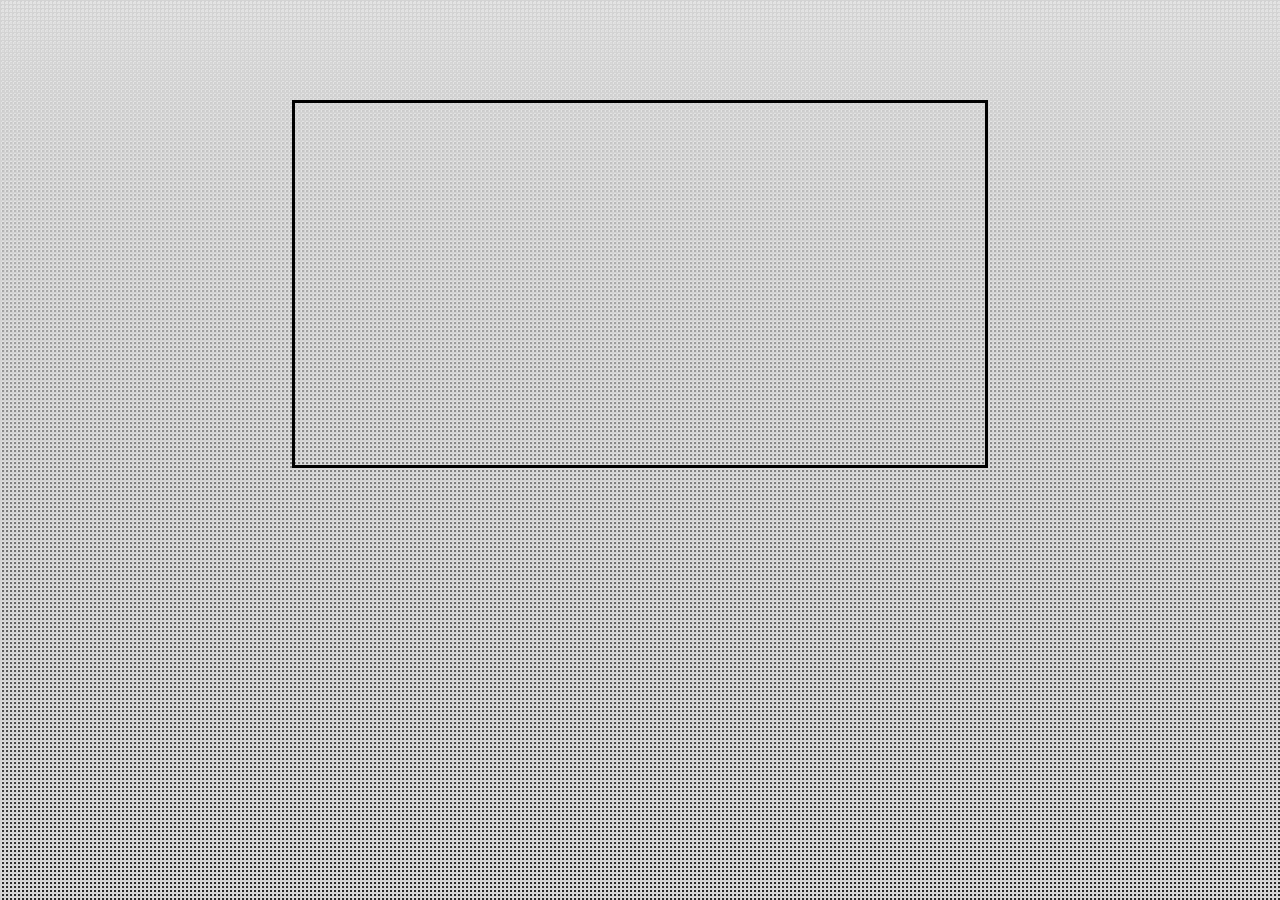
<file: index.html>
<!DOCTYPE html>
<html lang="ru">
  <head>
    <meta charset="UTF-8" />
    <meta name="viewport" content="width=device-width, initial-scale=1.0" />
    <title>Закрывающий тег</title>
    <link rel="stylesheet" href="./fonts/fonts.css" />
    <link rel="stylesheet" href="./styles/variables.css" />
    <link rel="stylesheet" href="./styles/globals.css" />
    <link rel="stylesheet" href="./styles/style.css" />
    <link rel="stylesheet" href="./styles/animations.css" />
  </head>
  <body class="page">
    <header class="header"></header>
    <main></main>
    <script src="./scripts/like.js"></script>
  </body>
</html>
</file>
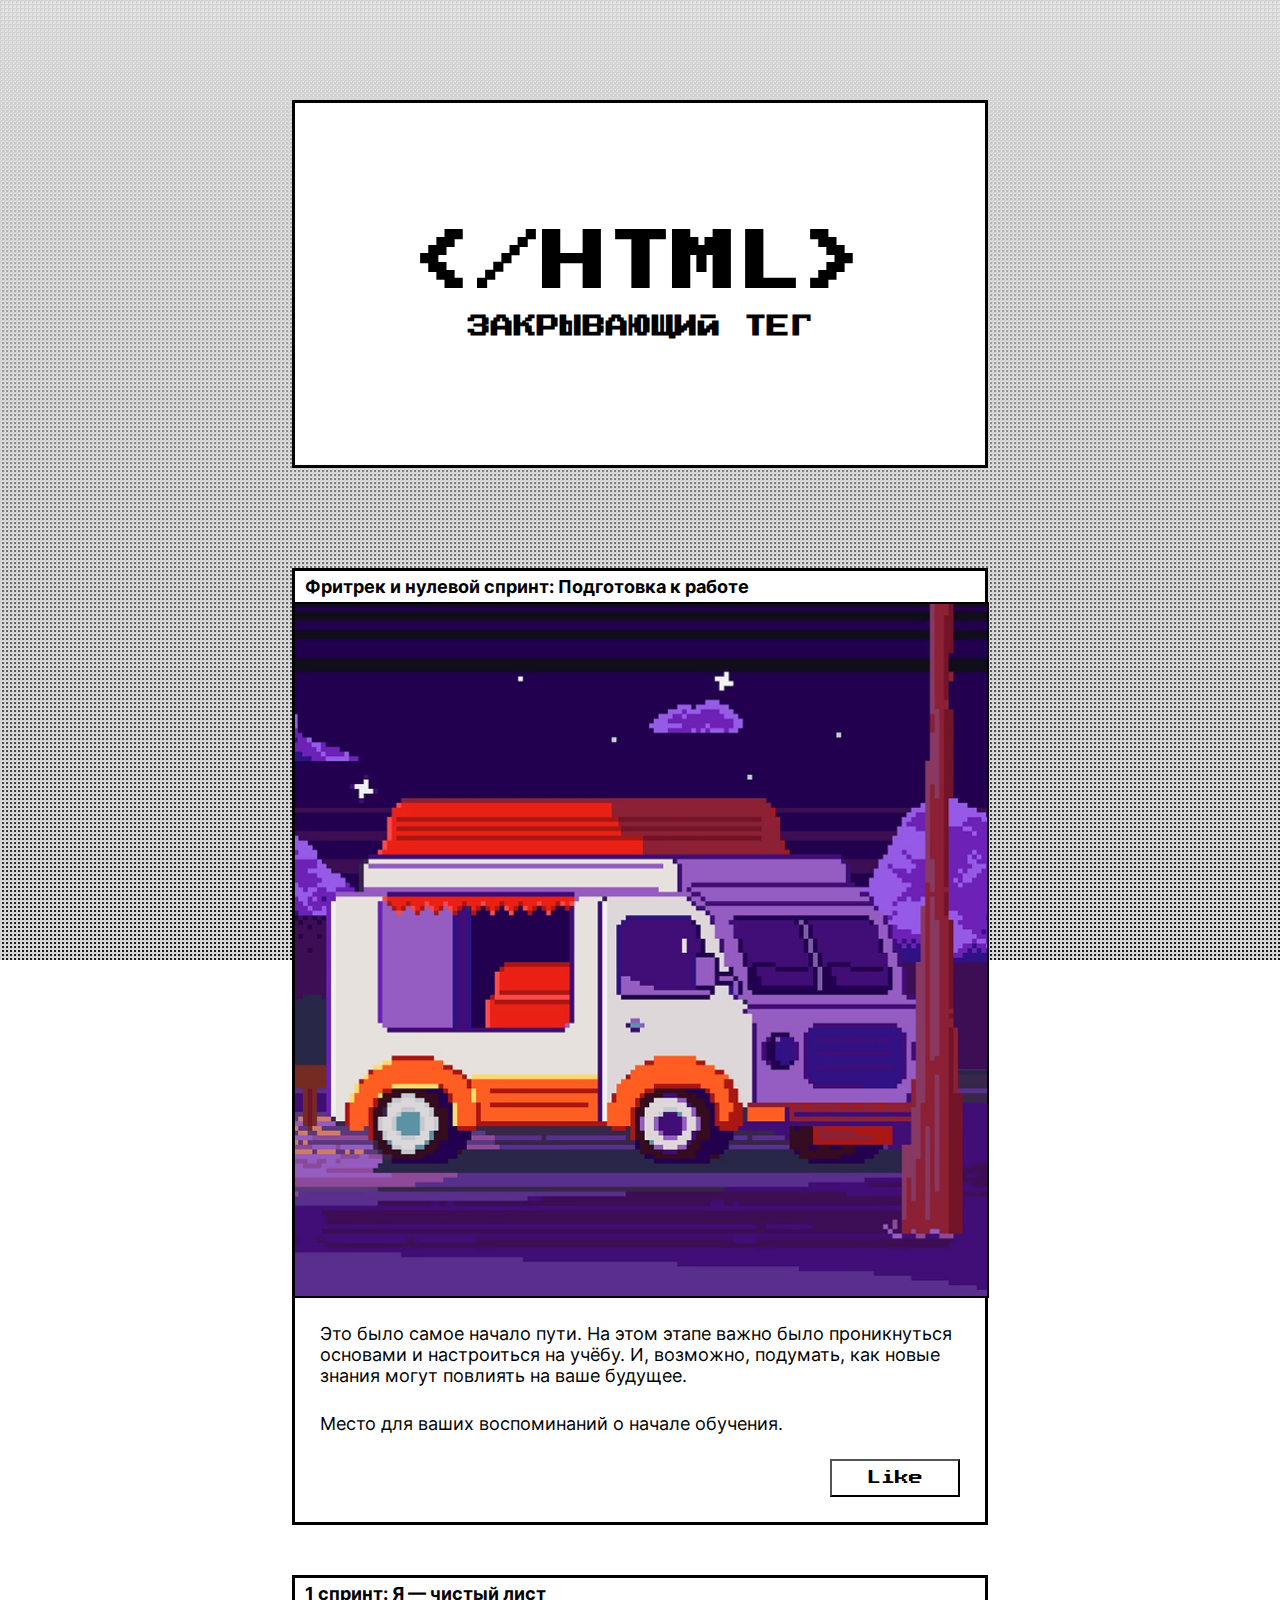
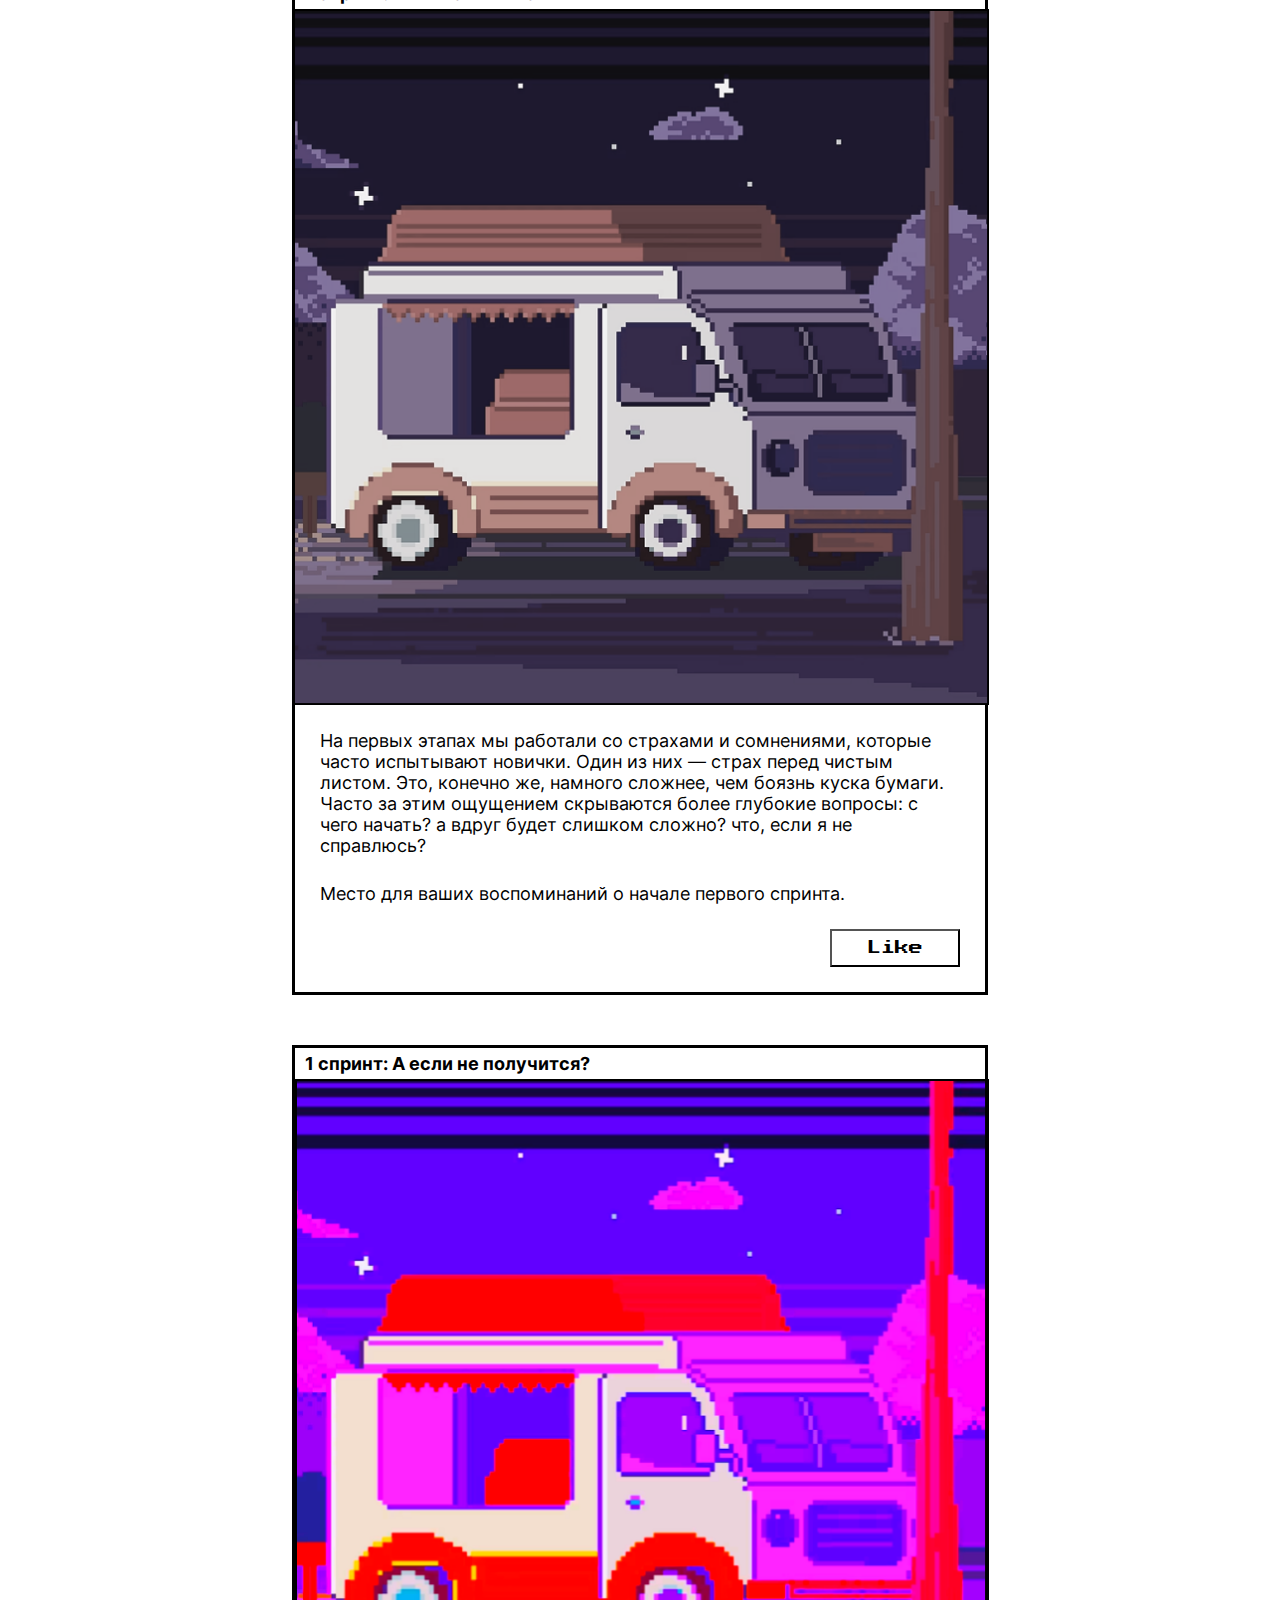
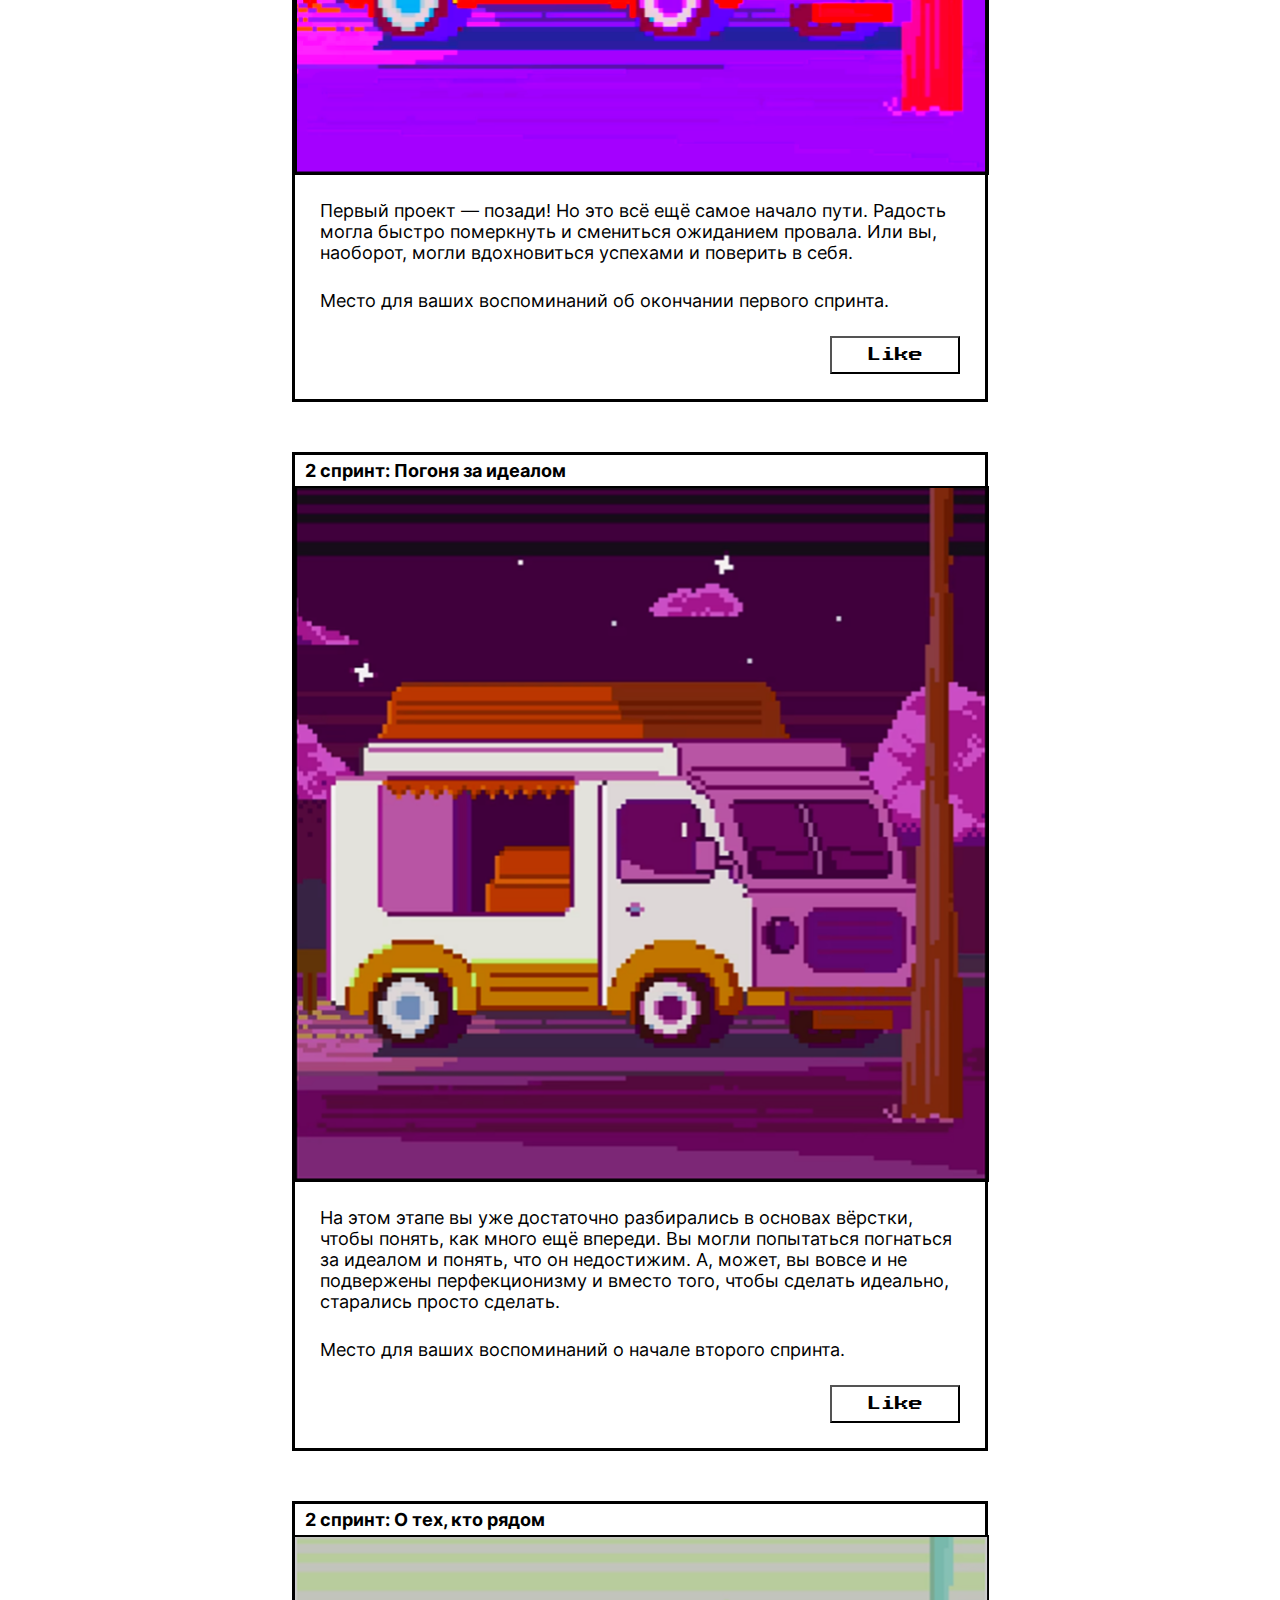
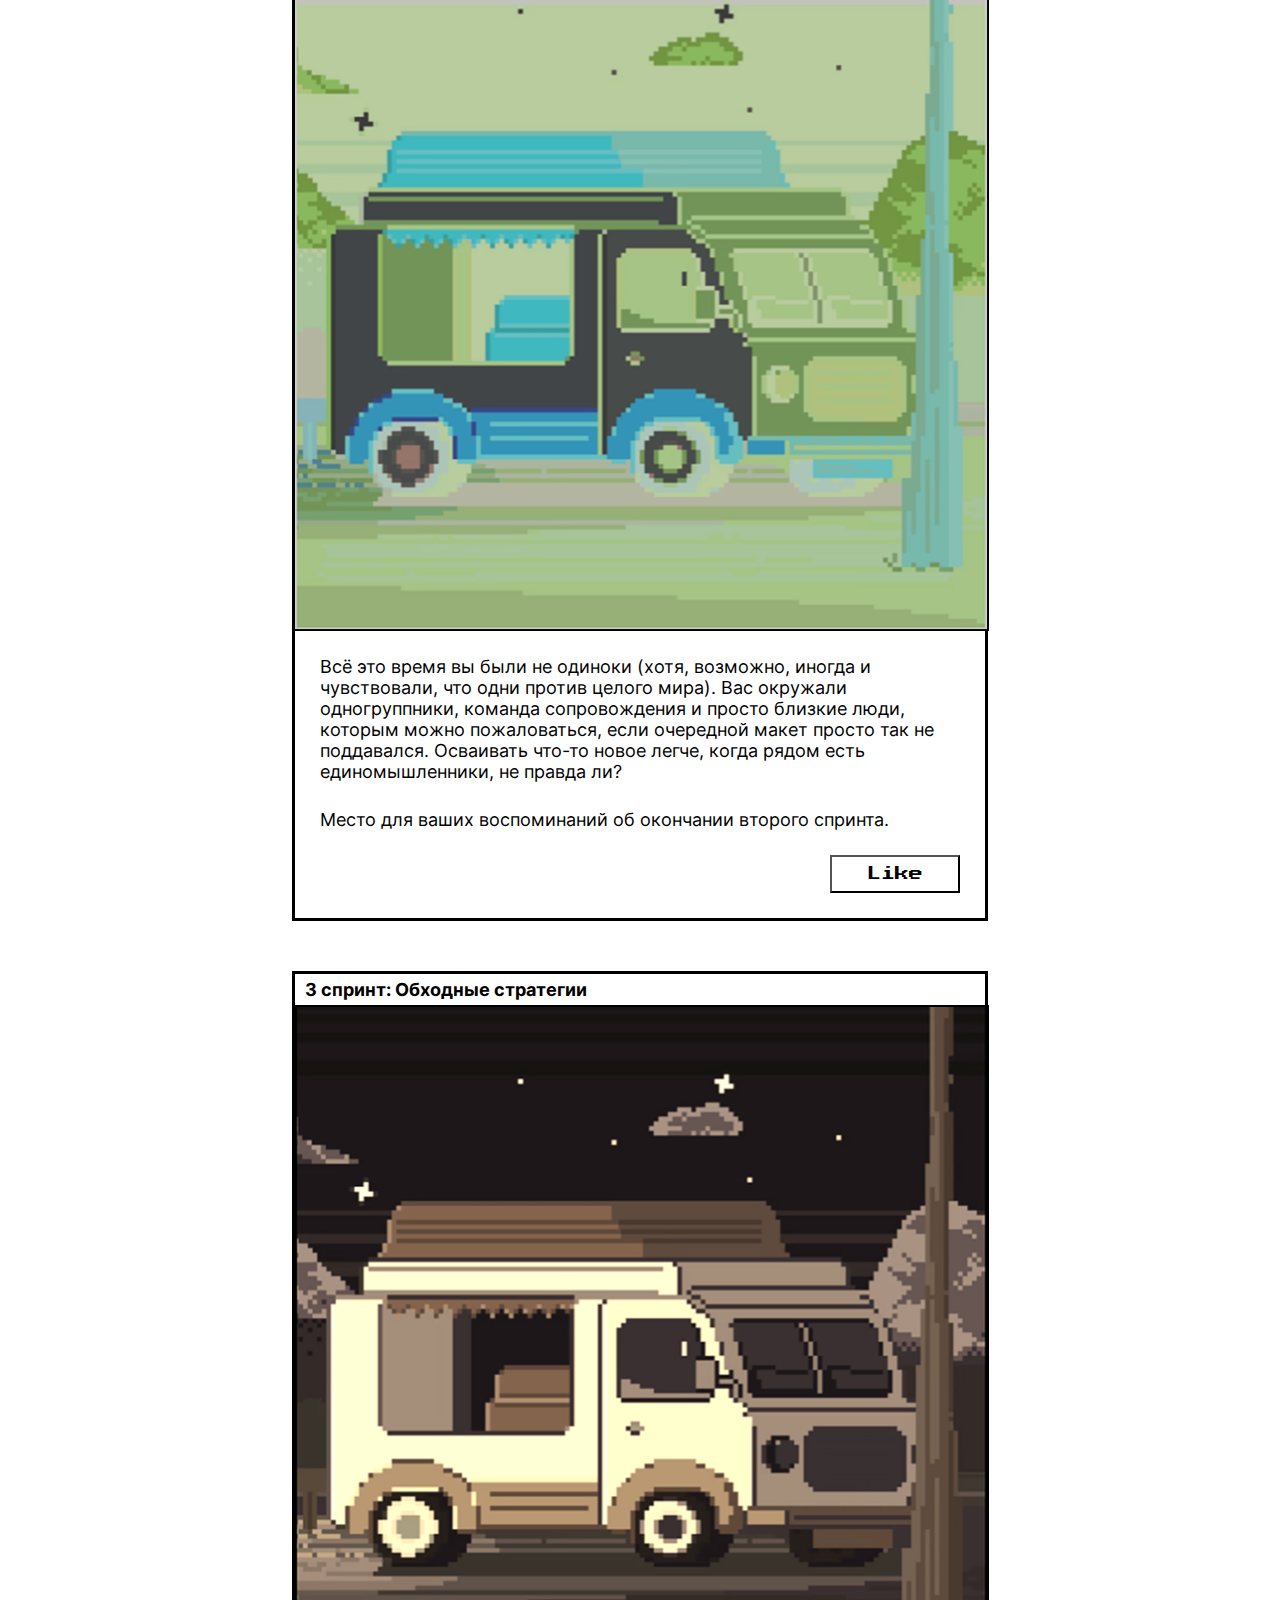
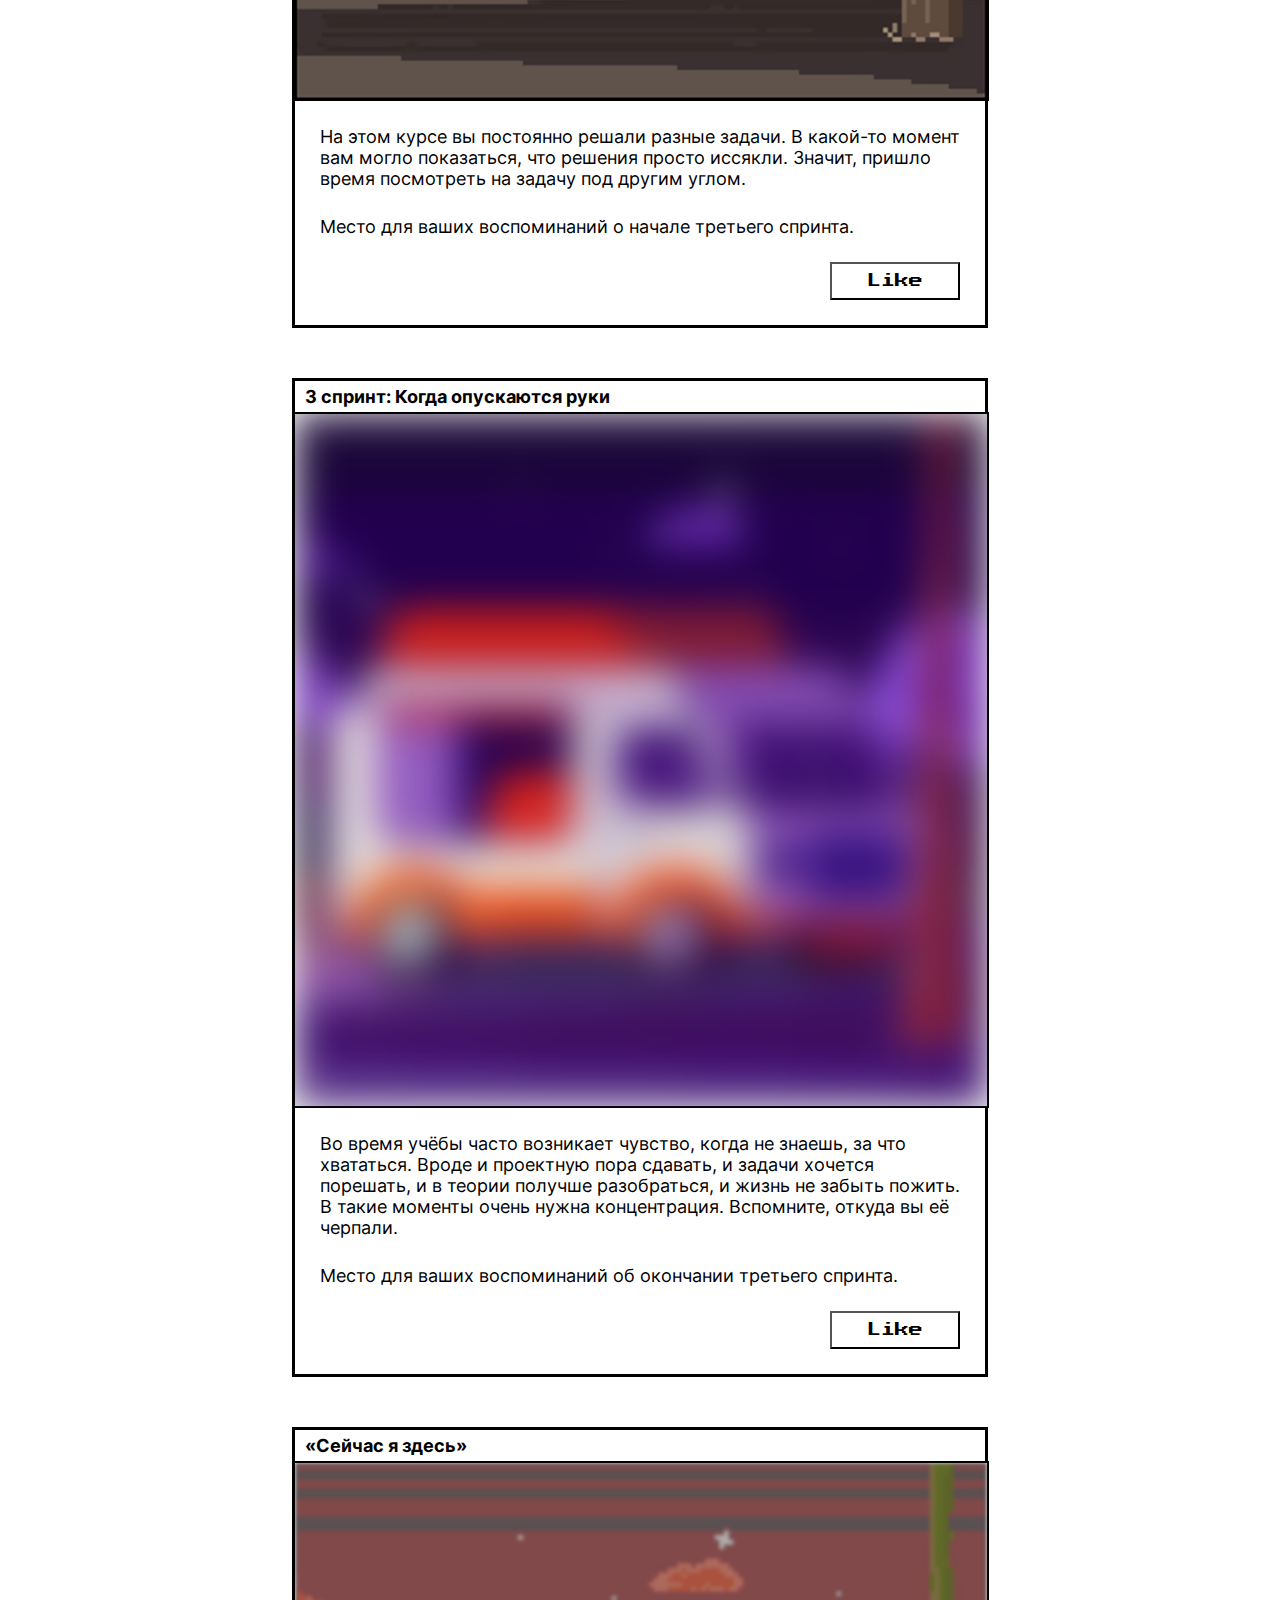
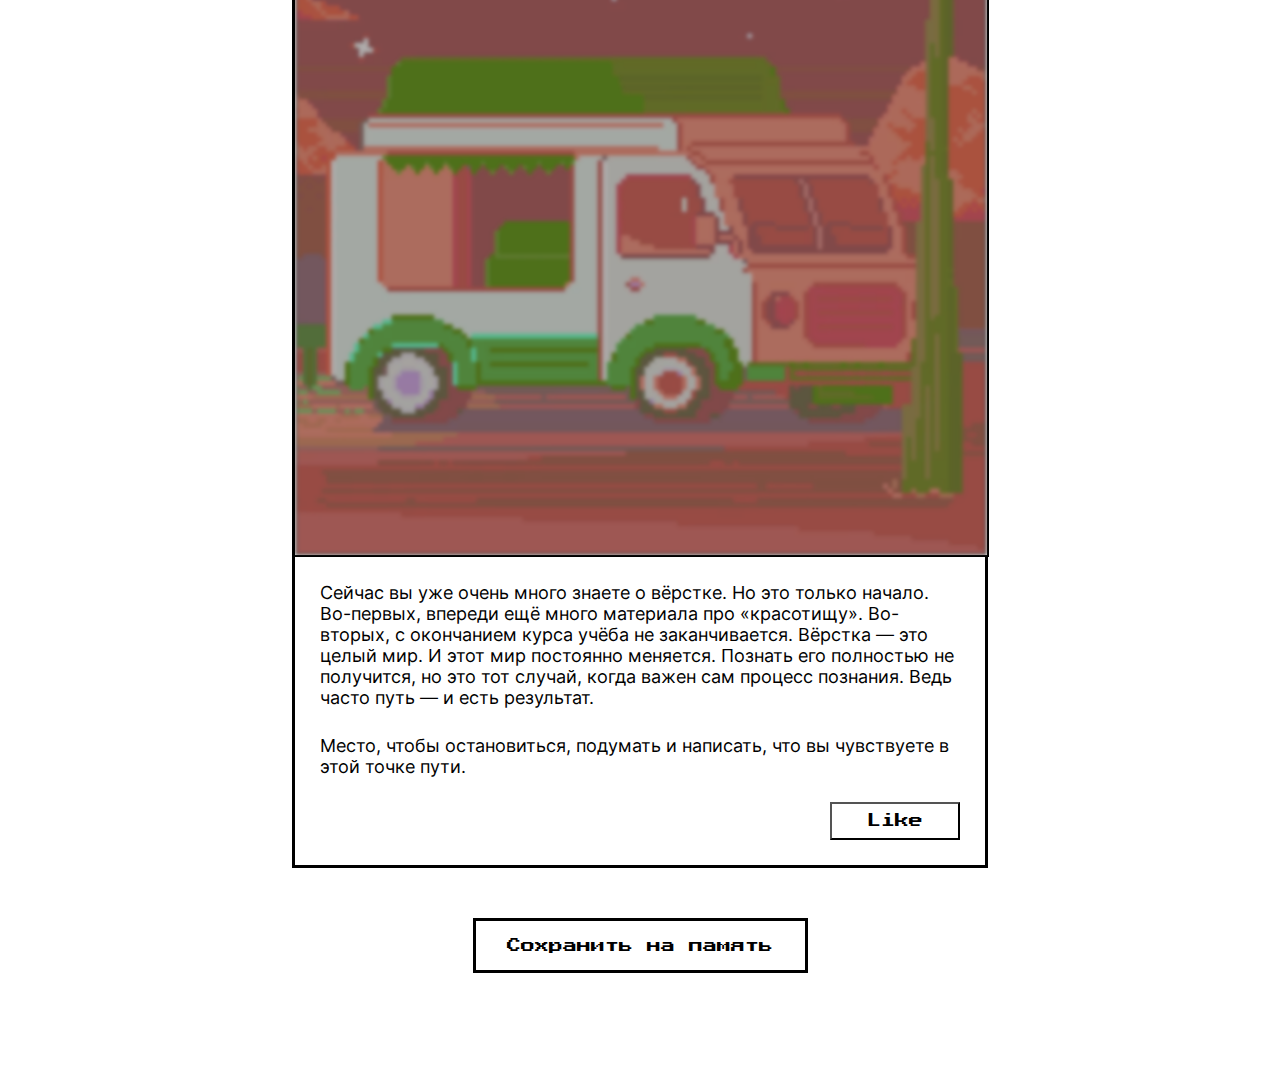
<file: zakrivayuschiy-teg-ad-main/zakrivayuschiy-teg-ad-main/index.html>
<!DOCTYPE html>
<html lang="ru">
  <head>
    <meta charset="UTF-8" />
    <meta name="viewport" content="width=device-width, initial-scale=1.0" />
    <title>Закрывающий тег</title>
    <link rel="stylesheet" href="./fonts/fonts.css" />
    <link rel="stylesheet" href="./styles/variables.css" />
    <link rel="stylesheet" href="./styles/globals.css" />
    <link rel="stylesheet" href="./styles/style.css" />
    <link rel="stylesheet" href="./styles/animations.css" />
  </head>
  <body class="page">
    <header class="header">
      <h1 class="header__item-title">&lt/html&gt</h1>
      <h2 class="header__item-subtitle">Закрывающий тег</h2>
    </header>
    <main class="main">
      <section class="section">
        <h3 class="title-of-item">Фритрек и нулевой спринт: Подготовка к работе</h3>
        <img class="image-in-item" src="./images/image1.png" alt="Изображение 1го блока">
        <p class="text-in-item item-text">Это было самое начало пути. На этом этапе важно было проникнуться основами и настроиться на учёбу. И, возможно, подумать, как новые знания могут повлиять на ваше будущее.</p>
        <p class="text-in-item item-subtext">Место для ваших воспоминаний о начале обучения.</p>
        <div class="btn-cont">
          <button class="card__like-button" href="#">Like</button>
        </div>
      </section>
      <section class="section">
        <h3 class="title-of-item">1 спринт: Я — чистый лист</h3>
        <img class="image-in-item" src="./images/image2.png" alt="Описание изображения">
        <p class="text-in-item item-text">На первых этапах мы работали со страхами и сомнениями, которые часто испытывают новички. Один из них — страх перед чистым листом. Это, конечно же, намного сложнее, чем боязнь куска бумаги. Часто за этим ощущением скрываются более глубокие вопросы: с чего начать? а вдруг будет слишком сложно? что, если я не справлюсь?</p>
        <p class="text-in-item item-subtext">Место для ваших воспоминаний о начале первого спринта.</p>
        <div class="btn-cont">
          <button class="card__like-button" href="#">Like</button>
        </div>
      </section>
      <section class="section">
        <h3 class="title-of-item">1 спринт: А если не получится?</h3>
        <img class="image-in-item" src="./images/image3.png" alt="Описание изображения">
        <p class="text-in-item item-text">Первый проект — позади! Но это всё ещё самое начало пути. Радость могла быстро померкнуть и смениться ожиданием провала. Или вы, наоборот, могли вдохновиться успехами и поверить в себя.</p>
        <p class="text-in-item item-subtext">Место для ваших воспоминаний об окончании первого спринта.</p>
        <div class="btn-cont">
          <button class="card__like-button" href="#">Like</button>
        </div>
      </section>
      <section class="section">
        <h3 class="title-of-item">2 спринт: Погоня за идеалом</h3>
        <img class="image-in-item" src="./images/image4.png" alt="Описание изображения">
        <p class="text-in-item item-text">На этом этапе вы уже достаточно разбирались в основах вёрстки, чтобы понять, как много ещё впереди. Вы могли попытаться погнаться за идеалом и понять, что он недостижим. А, может, вы вовсе и не подвержены перфекционизму и вместо того, чтобы сделать идеально, старались просто сделать.</p>
        <p class="text-in-item item-subtext">Место для ваших воспоминаний о начале второго спринта.</p>
        <div class="btn-cont">
          <button class="card__like-button" href="#">Like</button>
        </div>
      </section>
      <section class="section">
        <h3 class="title-of-item">2 спринт: О тех, кто рядом</h3>
        <img class="image-in-item" src="./images/image5.png" alt="Описание изображения">
        <p class="text-in-item item-text">Всё это время вы были не одиноки (хотя, возможно, иногда и чувствовали, что одни против целого мира). Вас окружали одногруппники, команда сопровождения и просто близкие люди, которым можно пожаловаться, если очередной макет просто так не поддавался. Осваивать что-то новое легче, когда рядом есть единомышленники, не правда ли?</p>
        <p class="text-in-item item-subtext">Место для ваших воспоминаний об окончании второго спринта.</p>
        <div class="btn-cont">
          <button class="card__like-button" href="#">Like</button>
        </div>
      </section>
      <section class="section">
        <h3 class="title-of-item">3 спринт: Обходные стратегии</h3>
        <img class="image-in-item" src="./images/image6.png" alt="Описание изображения">
        <p class="text-in-item item-text">На этом курсе вы постоянно решали разные задачи. В какой-то момент вам могло показаться, что решения просто иссякли. Значит, пришло время посмотреть на задачу под другим углом.</p>
        <p class="text-in-item item-subtext">Место для ваших воспоминаний о начале третьего спринта.</p>
        <div class="btn-cont">
          <button class="card__like-button" href="#">Like</button>
        </div>
      </section>
      <section class="section">
        <h3 class="title-of-item">3 спринт: Когда опускаются руки</h3>
        <img class="image-in-item" src="./images/image7.png" alt="Описание изображения">
        <p class="text-in-item item-text">Во время учёбы часто возникает чувство, когда не знаешь, за что хвататься. Вроде и проектную пора сдавать, и задачи хочется порешать, и в теории получше разобраться, и жизнь не забыть пожить. В такие моменты очень нужна концентрация. Вспомните, откуда вы её черпали.</p>
        <p class="text-in-item item-subtext">Место для ваших воспоминаний об окончании третьего спринта.</p>
        <div class="btn-cont">
          <button class="card__like-button" href="#">Like</button>
        </div>
      </section>
      <section class="section">
        <h3 class="title-of-item">«Сейчас я здесь»</h3>
        <img class="image-in-item" src="./images/image8.png" alt="Описание изображения">
        <p class="text-in-item item-text">Сейчас вы уже очень много знаете о вёрстке. Но это только начало. Во-первых, впереди ещё много материала про «красотищу». Во-вторых, с окончанием курса учёба не заканчивается. Вёрстка — это целый мир. И этот мир постоянно меняется. Познать его полностью не получится, но это тот случай, когда важен сам процесс познания. Ведь часто путь — и есть результат.</p>
        <p class="text-in-item item-subtext">Место, чтобы остановиться, подумать и написать, что вы чувствуете в этой точке пути.</p>
        <div class="btn-cont">
          <button class="card__like-button" href="#">Like</button>
        </div>
      </section>
      <section class="section-link">
        <a class="save__link">Сохранить на память</a>
      </section>
    </main>
    <script src="./scripts/like.js"></script>
  </body>
</html>
</file>
<file: fonts/fonts.css>
/* В этом файле вы импортируете все шрифты для сайта. Один из них вариативный и требует особенной настройки */
</file>
<file: styles/variables.css>
/* В этом файле будут храниться все значения переменных в исходном состоянии, а так же их изменения в зависимости от ширины устройства */
</file>
<file: styles/globals.css>
/* В этом файле уже написаны некоторые базовые стили, которые сбрасывают или преобразуют дефольное браузерное поведение.
Здесь же лежит утилитарный класс visually-hidden на случай, если нужно скрыть какой-то элемент, но оставить доступным для скринридера.
Вы можете изменять этот файл или дополнять. Но скорее всего, вам это не потребуется. */

*,
*::after,
*::before {
  box-sizing: border-box;
}

body {
  margin: 0;
}

h1,
h2,
h3,
h4,
h5,
h6,
p,
ul,
ol,
li {
  margin: 0;
  padding: 0;
}

a {
  color: inherit;
}

button,
input {
  color: currentColor;
  font-family: inherit;
  font-size: inherit;
}

ul,
ol {
  list-style: none;
}

.visually-hidden {
  position: absolute;
  inline-size: 1px;
  block-size: 1px;
  overflow: hidden;
  clip: rect(0 0 0 0);
  clip-path: inset(50%);
  white-space: nowrap;
}
</file>
<file: styles/style.css>
/* Здесь вы напишете основную часть стилей страницы.

Будьте внимательны! Для корректной работы скриптов на этом сайте нужно, чтобы в HTML некоторые классы были названы особым образом:
✦ like-icon — для svg-иконки анимированного сердца
✦ card__like-button — для кнопки Like рядом с иконкой
✦ card__icon-button — для кнопки, оборачивающей иконку
✦ card__icon-button — для кнопки, оборачивающей иконку
✦ is-liked — для обозначения состояния лайкнутой иконки в виде сердца
✦ button__text — для обозначения текстового элемента внутри кнопки

*/

@supports ((-webkit-text-stroke: 1px #fff) or (text-stroke: 1px #fff)) {
    .image-label {
        -webkit-text-stroke: 1px #fff;
        text-stroke: 1px #fff;
        color: transparent;
        text-shadow: none;
    }
}

@supports not ((-webkit-text-stroke: 1px #fff) or (text-stroke: 1px #fff)) {
    .image-label {
        text-shadow: 
            -1px -1px 0 #fff,
            1px -1px 0 #fff,
            -1px 1px 0 #fff,
            1px 1px 0 #fff;
    }
}

.page {
  display: flex;
  min-inline-size: 320px;
  min-block-size: 100dvb;
  justify-content: flex-start;
  align-items: center;
  flex-direction: column;
  background-color: var(--background-color);
  background-image: url(../images/background.png);
  background-repeat: no-repeat;
}

.header {
  display: flex;
  width: 696px;
  height: 368px;
  background-color: var(--background-color);
  border: 3px solid #000;
  margin: 100px 0;
  justify-content: center;
  align-items: center;
  flex-direction: column;
  font-family: var(--accent-font), sans-serif;
  text-transform: uppercase;
}

.header__item-title {
  font-size: 65px;
  margin-bottom: 20px;
}

.header__item-subtitle {
  font-size: 23px;
}

.main {
  display: flex;
  justify-content: center;
  align-items: center;
  flex-direction: column;
}

.section {
  background-color: var(--background-color);
  border: 3px solid #000;
  margin-bottom: 50px;
  width: 696px;
}

.title-of-item {
  line-height: 31px;
  width: 696px;
  padding-left: 10px;
  font-family: var(--main-font), sans-serif;
  font-variation-settings: 'wght' var(--card-title-font-weight);
  font-size: 18px;
}

.text-in-item {
  font-size: 18px;
  margin: 25px;
}

.item-text {
  font-family: var(--main-font), sans-serif;
  font-variation-settings: 'wght' var(--card-text-font-weight);
  margin-bottom: 27px;
}

.item-subtext {
  font-family: var(--main-font), sans-serif;
  font-variation-settings: 'wght' var(--card-text-font-weight);
  margin: 0;
  padding-left: 25px;
}

.btn-cont {
  display: flex;
  justify-content: flex-end;
  align-items: flex-end;
  margin-bottom: 25px;
  margin-right: 25px;
  margin-top: 27px;
}

.card__icon-button {
  display: flex;
  justify-content: center;
  align-items: center;
  background-color: transparent;
  border: none;
  margin-right: 0;
  padding: 0;
  cursor: pointer;
}

.card__icon-button:hover {
  outline: none;
}

.card__like-button {
  font-family: 'PressStart2P';
  font-size: 14px;
  width: 130px;
  height: 38px;
  margin-left: 12px;
}

.card__like-button:focus-visible {
  outline: none;
  box-shadow: 2px 2px 0 var(--accent-color);
}

.image-container {
  position: relative;
  display: inline-block;
}

.image-in-item {
  display: flex;
  justify-content: start;
  width: 696px;
  height: 696px;
  margin-left: -2px;
}

.image-in-item-second {
  filter: blur(0.4px) hue-rotate(30deg);
}

.image-in-item-third {
  filter: contrast(0.6) saturate(150%);
}

.image-in-item-fourth {
  filter: saturate(200%) brightness(90%);
}

.image-in-item-fifth {
  filter: grayscale(0.75) contrast(120%);
}

.image-in-item-sixth {
  filter: brightness(110%) sepia(0.3);
}

.image-in-item-seventh {
  filter: invert(0.7) blur(0.3px);
}

.image-in-item-eighth {
  filter: sepia(0.8) hue-rotate(45deg);
}

.image-label {
  display: flex;
  justify-self: flex-end;
  align-self: flex-start;
  position: absolute;
  font-family: var(--accent-font), sans-serif;
  text-transform: uppercase;
  font-size: 14px;
  font-weight: var(--card-text-font-weight);
  line-height: 100%;
  margin-right: 25px;
  margin-top: 25px;
  color: #000;
  opacity: 0.5;
  text-shadow: 
    -1px -1px 0 white,
     1px -1px 0 white,
    -1px  1px 0 white,
     1px  1px 0 white;
  z-index: 1;
}

.image-label-lowercase {
  text-transform: lowercase;
}

.section-link {
  display: flex;
  justify-content: center;
  align-items: center;
  width: 335px;
  height: 55px;
  border: 3px solid #000;
  background-color: var(--background-color);
  margin-bottom: 103px;
}

.save__link {
  margin-left: 0;
  font-family: var(--accent-font), sans-serif;
  font-size: 14px;
}

.floppy-icon {
  width: 21px;
  height: 21px;
  margin: 15px 8px 19px;
  color: var(--background-color);
  transition: color 1s ease;
}

.button {
  position: relative;
  cursor: pointer;
  background-color: transparent;
  transition: box-shadow 0.3s ease;
}

.button::before {
  position: absolute;
  inset: 0;
  content: "";
  background-color: var(--accent-color);
  transform: scaleX(0);
  transition: transform 0.3s ease-in-out;
  color: var(--background-color);
  transform-origin: left;
}

.button:hover {
  cursor: pointer;
  color: var(--background-color);
  z-index: 2;
}

.button:hover::before {
  transform: scaleX(1);
  color: white;
  z-index: 2;
}

.button__text {
  font-family: var(--accent-font);
  font-size: 14px;
  z-index: 10;
}

.button__text-popup {
  text-transform: uppercase;
}

.popup {
  width: 357px;
  height: 193px;
}

.popup[open] {
  display: flex;
  flex-direction: column;
  justify-content: center;
  align-items: center;
}

.popup__text {
  width: 234px;
  height: 63px;
  text-transform: uppercase;
}

.popup__content {
  display: flex;
  flex-direction: row;
  font-family: var(--accent-font);
  justify-content: center;
  align-items: center;
  font-size: 14px;
  margin-bottom: 30px;
  line-height: 150%;
}

.save-floppy {
  width: 39px;
  z-index: 2;
}

.button-form {
  width: 293px;
  height: 38px;
}

.popup::backdrop {
  opacity: 0.75;
  background-color: var(--accent-color);
}

@media(max-width <= 375px) {
  .header {
    width: 375px;
    height: 327px;
  }

  .header__item-title {
    font-size: 49px;
  }

  .header__item-subtitle {
    font-size: 14px;
  }

  .section {
    width: 375px;
  }

  .text-in-item {
    font-size: 18px;
  }

  .title-of-item {
    font-size: 18px;
  }

  .button {
    display: flex;
    flex-direction: column;
    width: 306px;
    height: 84px;
  }
  
  .popup[open] {
    width: 341px;
    height: 191px;
  }
}
</file>
<file: styles/animations.css>
/* Опишите в этом файле все keyframes для проекта и стили анимаций иконки Like.

Будьте внимательны! Для корректной работы скриптов на этом сайте нужно, чтобы в HTML некоторые классы были названы особым образом:
✦ like-icon — для svg-иконки анимированного сердца
✦ card__like-button — для кнопки Like рядом с иконкой
✦ card__icon-button — для кнопки, оборачивающей иконку
✦ card__icon-button — для кнопки, оборачивающей иконку
✦ is-liked — для обозначения состояния лайкнутой иконки в виде сердца
✦ button__text — для обозначения текстового элемента внутри кнопки

*/
</file>
<file: zakrivayuschiy-teg-ad-main/zakrivayuschiy-teg-ad-main/fonts/fonts.css>
/* В этом файле вы импортируете все шрифты для сайта. Один из них вариативный и требует особенной настройки */
@font-face {
  font-family: 'PressStart2P';
  src: url('./PressStart2P-Regular.woff') format('woff2');
  font-weight: normal;
  font-style: normal;
}

@font-face {
  font-family: 'Inter';
  src: url('./Inter-Variable.woff2') format('woff2-variations');
  font-weight: 400 700;
  font-style: normal;
  font-display: swap;
}
</file>
<file: zakrivayuschiy-teg-ad-main/zakrivayuschiy-teg-ad-main/styles/variables.css>
/* В этом файле будут храниться все значения переменных в исходном состоянии, а так же их изменения в зависимости от ширины устройства */
:root {
  --main-font: 
}
</file>
<file: zakrivayuschiy-teg-ad-main/zakrivayuschiy-teg-ad-main/styles/globals.css>
/* В этом файле уже написаны некоторые базовые стили, которые сбрасывают или преобразуют дефольное браузерное поведение.
Здесь же лежит утилитарный класс visually-hidden на случай, если нужно скрыть какой-то элемент, но оставить доступным для скринридера.
Вы можете изменять этот файл или дополнять. Но скорее всего, вам это не потребуется. */

*,
*::after,
*::before {
  box-sizing: border-box;
}

body {
  margin: 0;
}

h1,
h2,
h3,
h4,
h5,
h6,
p,
ul,
ol,
li {
  margin: 0;
  padding: 0;
}

a {
  color: inherit;
}

button,
input {
  color: currentColor;
  font-family: inherit;
  font-size: inherit;
}

ul,
ol {
  list-style: none;
}

.visually-hidden {
  position: absolute;
  inline-size: 1px;
  block-size: 1px;
  overflow: hidden;
  clip: rect(0 0 0 0);
  clip-path: inset(50%);
  white-space: nowrap;
}
</file>
<file: zakrivayuschiy-teg-ad-main/zakrivayuschiy-teg-ad-main/styles/style.css>
/* Здесь вы напишете основную часть стилей страницы.

Будьте внимательны! Для корректной работы скриптов на этом сайте нужно, чтобы в HTML некоторые классы были названы особым образом:
✦ like-icon — для svg-иконки анимированного сердца
✦ card__like-button — для кнопки Like рядом с иконкой
✦ card__icon-button — для кнопки, оборачивающей иконку
✦ card__icon-button — для кнопки, оборачивающей иконку
✦ is-liked — для обозначения состояния лайкнутой иконки в виде сердца
✦ button__text — для обозначения текстового элемента внутри кнопки

*/

.page {
  display: flex;
  min-inline-size: 320px;
  min-block-size: 100dvb;
  justify-content: center;
  align-items: center;
  flex-direction: column;
  background-color: white;
  background-image: url(../images/background.png);
  background-repeat: no-repeat;
}

.header {
  display: flex;
  width: 696px;
  height: 368px;
  background-color: #fff;
  border: 3px solid #000;
  margin: 100px 0;
  justify-content: center;
  align-items: center;
  flex-direction: column;
  font-family: 'PressStart2P', monospace;
  text-transform: uppercase;
}

.header__item-title {
  font-size: 65px;
  margin-bottom: 20px;
}

.header__item-subtitle {
  font-size: 23px;
}

.main {
  display: flex;
  justify-content: center;
  align-items: center;
  flex-direction: column;
}

.section {
  background-color: #fff;
  border: 3px solid #000;
  margin-bottom: 50px;
  width: 696px;
}

.title-of-item {
  line-height: 31px;
  width: 696px;
  padding-left: 10px;
  font-family: 'Inter', monospace;
  font: 700;
  font-size: 18px;
}

.text-in-item {
  font-size: 18px;
  margin: 25px;
}

.item-text {
  font-family: 'Inter';
  margin-bottom: 27px;
}

.item-subtext {
  font-family: 'Inter';
  margin: 0;
  padding-left: 25px;
}

.btn-cont{
  display: flex;
  justify-content: flex-end;
  align-items: flex-end;
}

.card__like-button {
  font-family: 'PressStart2P';
  font-size: 14px;;
  width: 130px;
  height: 38px;
  background-color: transparent;
  margin: 25px;
}

.card__like-button:hover {
  background-color: #000;
  color: #fff;
  cursor: pointer;
}

.card__like-button:focus-visible {
  box-shadow: 2px 2px 0 0 black;
}

.image-in-item {
  display: flex;
  justify-content: start;
  width: 696px;
  height: 696px;
  margin-left: -2px;
}

.section-link {
  display: flex;
  justify-content: center;
  align-items: center;
  width: 335px;
  height: 55px;
  border: 3px solid #000;
  background-color: #fff;
  margin-bottom: 103px;
}

.save__link {
  font-family: 'PressStart2P';
  font-size: 14px;
}
</file>
<file: zakrivayuschiy-teg-ad-main/zakrivayuschiy-teg-ad-main/styles/animations.css>
/* Опишите в этом файле все keyframes для проекта и стили анимаций иконки Like.

Будьте внимательны! Для корректной работы скриптов на этом сайте нужно, чтобы в HTML некоторые классы были названы особым образом:
✦ like-icon — для svg-иконки анимированного сердца
✦ card__like-button — для кнопки Like рядом с иконкой
✦ card__icon-button — для кнопки, оборачивающей иконку
✦ card__icon-button — для кнопки, оборачивающей иконку
✦ is-liked — для обозначения состояния лайкнутой иконки в виде сердца
✦ button__text — для обозначения текстового элемента внутри кнопки

*/
</file>
